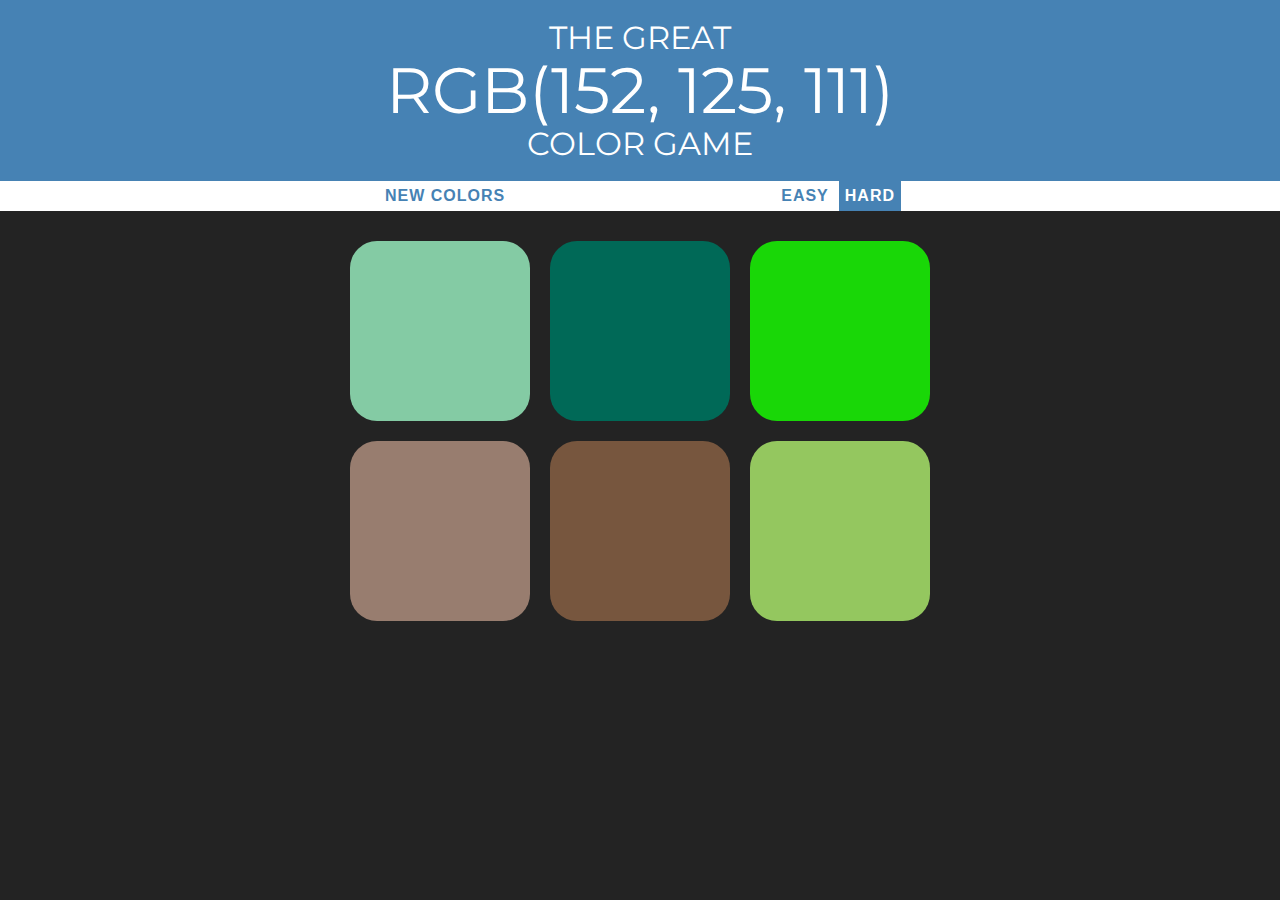
<file: index.html>
<!DOCTYPE html>
<html lang="en">
<head>
    <meta charset="UTF-8">
    <meta name="viewport" content="width=device-width, initial-scale=1.0">
    <meta http-equiv="X-UA-Compatible" content="ie=edge">
    <title>Color Game</title>
    <link href="https://fonts.googleapis.com/css?family=Montserrat:400,700&display=swap" rel="stylesheet">
    <link rel="stylesheet" href="colorGame.css">
</head>
<body>
    <h1>
        The Great
        <br>
        <span id="colorDisplay">RGB</span>
        <br>
        Color Game
    </h1>

    <div id="stripe">
        <button id="reset">New Colors</button>
        <span id="message"></span>
        <button class="mode">Easy</button>
        <button class="mode selected">Hard</button>
    </div>

    <div id="container">
        <div class="square"></div>
        <div class="square"></div>
        <div class="square"></div>
        <div class="square"></div>
        <div class="square"></div>
        <div class="square"></div>
    </div>
    
<script src="colorGame.js"></script>
</body>
</html>
</file>
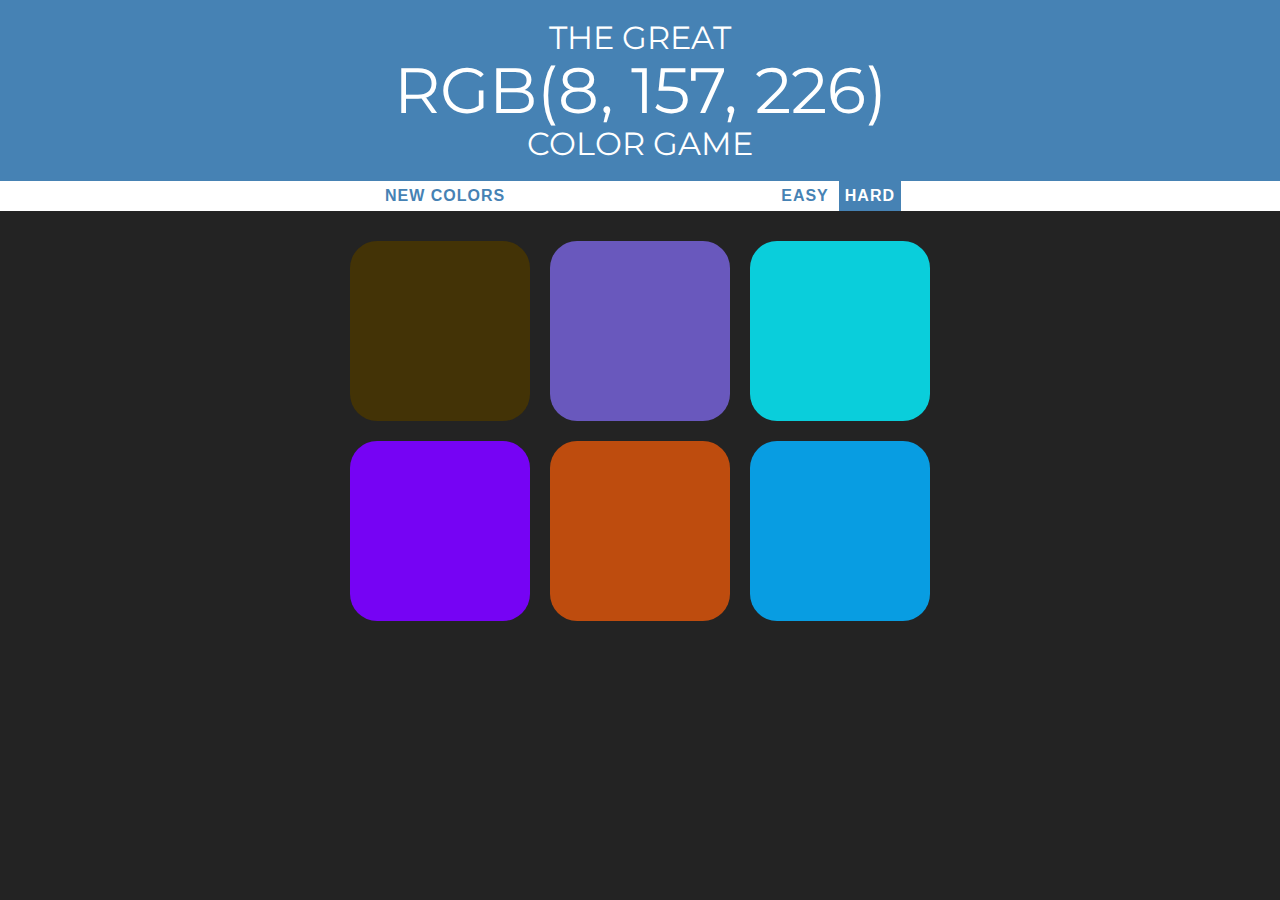
<file: colorGame.html>
<!DOCTYPE html>
<html lang="en">
<head>
    <meta charset="UTF-8">
    <meta name="viewport" content="width=device-width, initial-scale=1.0">
    <meta http-equiv="X-UA-Compatible" content="ie=edge">
    <title>Color Game</title>
    <link href="https://fonts.googleapis.com/css?family=Montserrat:400,700&display=swap" rel="stylesheet">
    <link rel="stylesheet" href="colorGame.css">
</head>
<body>
    <h1>
        The Great
        <br>
        <span id="colorDisplay">RGB</span>
        <br>
        Color Game
    </h1>

    <div id="stripe">
        <button id="reset">New Colors</button>
        <span id="message"></span>
        <button class="mode">Easy</button>
        <button class="mode selected">Hard</button>
    </div>

    <div id="container">
        <div class="square"></div>
        <div class="square"></div>
        <div class="square"></div>
        <div class="square"></div>
        <div class="square"></div>
        <div class="square"></div>
    </div>
    
<script src="colorGame.js"></script>
</body>
</html>
</file>
<file: colorGame.css>
body {
	background-color: #232323;
	margin: 0;
	font-family: Montserrat;
}

.square {
	width: 30%;
	background: purple;
	padding-bottom: 30%;
	float: left;
	margin: 1.66%;
	border-radius: 15%;
	transition: background 0.6s;
	-webkit-transition: background 0.6s;
	-moz-transition: background 0.6s;
}

#container {
	margin: 20px auto;
	max-width: 600px;
}

h1 {
	color: white;
	line-height: 1.1;
	text-align: center;
	background: steelblue;
	margin: 0;
	font-weight: normal;
	text-transform: uppercase;
	padding: 20px 0;
}

#colorDisplay {
	font-size: 200%;
}

#stripe {
	background: white;
	height: 30px;
	text-align: center;
	color: black;
}

.selected {
	color: white;
	background: steelblue;
}

button {
	border: none;
	background: none;
	text-transform: uppercase;
	height: 100%;
	font-weight: 700;
	color: steelblue;
	letter-spacing: 1px;
	font-size: inherit;
	transition: all 0.3s;
	-webkit-transition: all 0.3s;
	-moz-transition: all 0.3s;
	outline: none;
}

button:hover {
	color: white;
	background: steelblue;
}

#message {
	display: inline-block;
	width: 20%;
}
</file>
